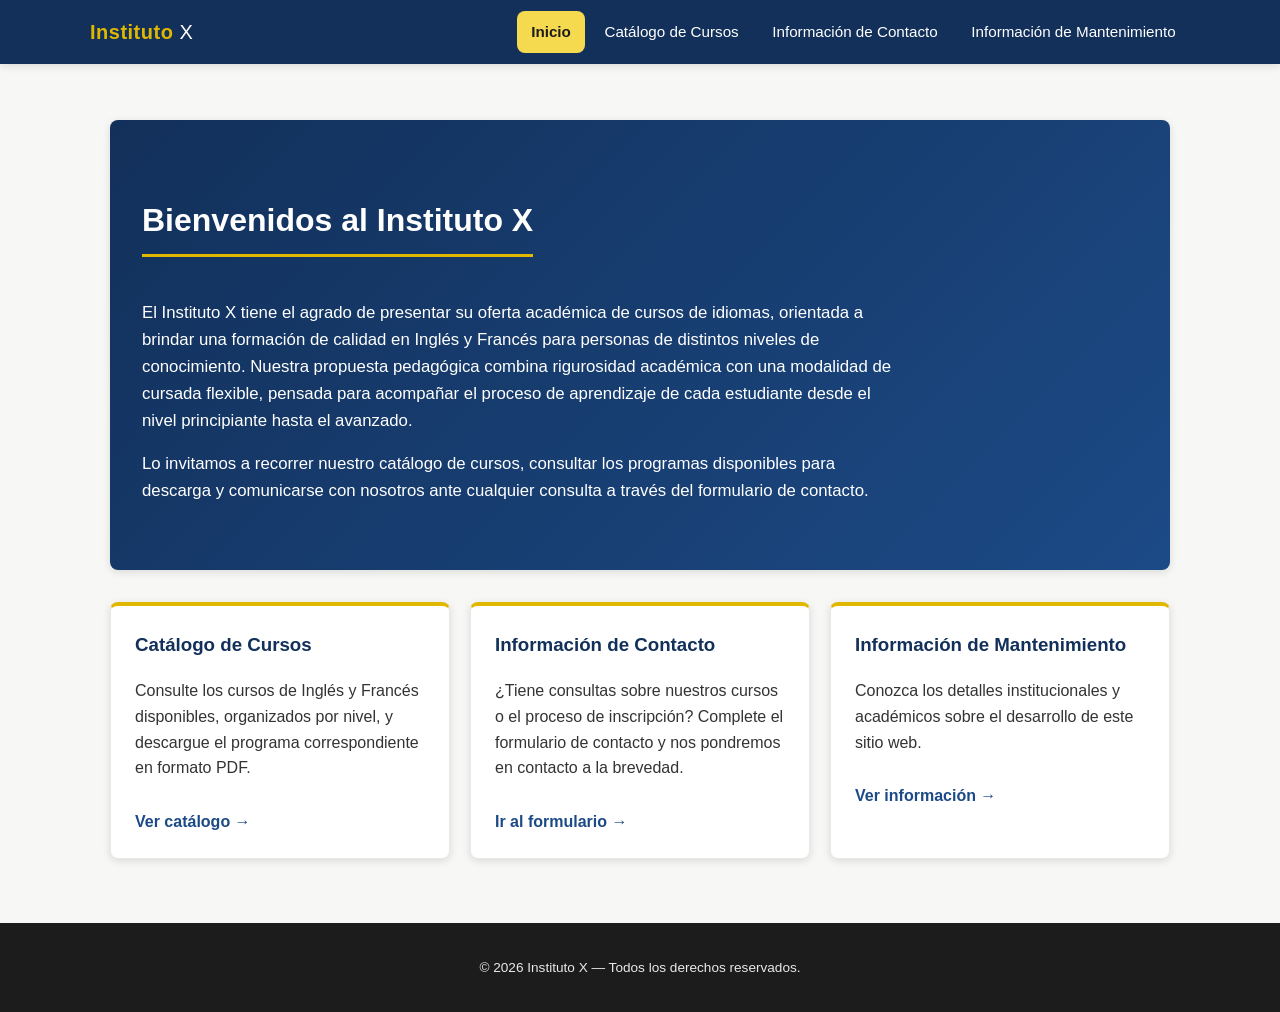
<file: Claude/InstitucionX/index.html>
<!DOCTYPE html>
<html lang="es">
<head>
  <meta charset="UTF-8">
  <meta name="viewport" content="width=device-width, initial-scale=1.0">
  <title>Instituto X | Cursos de Idiomas</title>
  <link rel="stylesheet" href="estiloIA.css">
</head>
<body>

  <nav class="navbar">
    <div class="navbar-inner">
      <a href="index.html" class="navbar-brand">Instituto <span>X</span></a>
      <ul class="navbar-links">
        <li><a href="index.html" class="activo">Inicio</a></li>
        <li><a href="catalogo.html">Catálogo de Cursos</a></li>
        <li><a href="contacto.html">Información de Contacto</a></li>
        <li><a href="mantenimiento.html">Información de Mantenimiento</a></li>
      </ul>
    </div>
  </nav>
  <div class="espaciador-navbar"></div>

  <main>
    <section class="hero">
      <h1>Bienvenidos al Instituto X</h1>
      <p>
        El Instituto X tiene el agrado de presentar su oferta académica de cursos de idiomas,
        orientada a brindar una formación de calidad en Inglés y Francés para personas de
        distintos niveles de conocimiento. Nuestra propuesta pedagógica combina rigurosidad
        académica con una modalidad de cursada flexible, pensada para acompañar el proceso de
        aprendizaje de cada estudiante desde el nivel principiante hasta el avanzado.
      </p>
      <p>
        Lo invitamos a recorrer nuestro catálogo de cursos, consultar los programas disponibles
        para descarga y comunicarse con nosotros ante cualquier consulta a través del formulario
        de contacto.
      </p>
    </section>

    <section class="tarjetas-inicio">
      <article class="tarjeta-inicio">
        <h3>Catálogo de Cursos</h3>
        <p>Consulte los cursos de Inglés y Francés disponibles, organizados por nivel, y descargue
          el programa correspondiente en formato PDF.</p>
        <a href="catalogo.html">Ver catálogo &rarr;</a>
      </article>

      <article class="tarjeta-inicio">
        <h3>Información de Contacto</h3>
        <p>¿Tiene consultas sobre nuestros cursos o el proceso de inscripción? Complete el
          formulario de contacto y nos pondremos en contacto a la brevedad.</p>
        <a href="contacto.html">Ir al formulario &rarr;</a>
      </article>

      <article class="tarjeta-inicio">
        <h3>Información de Mantenimiento</h3>
        <p>Conozca los detalles institucionales y académicos sobre el desarrollo de este sitio
          web.</p>
        <a href="mantenimiento.html">Ver información &rarr;</a>
      </article>
    </section>
  </main>

  <footer>
    <p>&copy; 2026 Instituto X &mdash; Todos los derechos reservados.</p>
  </footer>

</body>
</html>
</file>
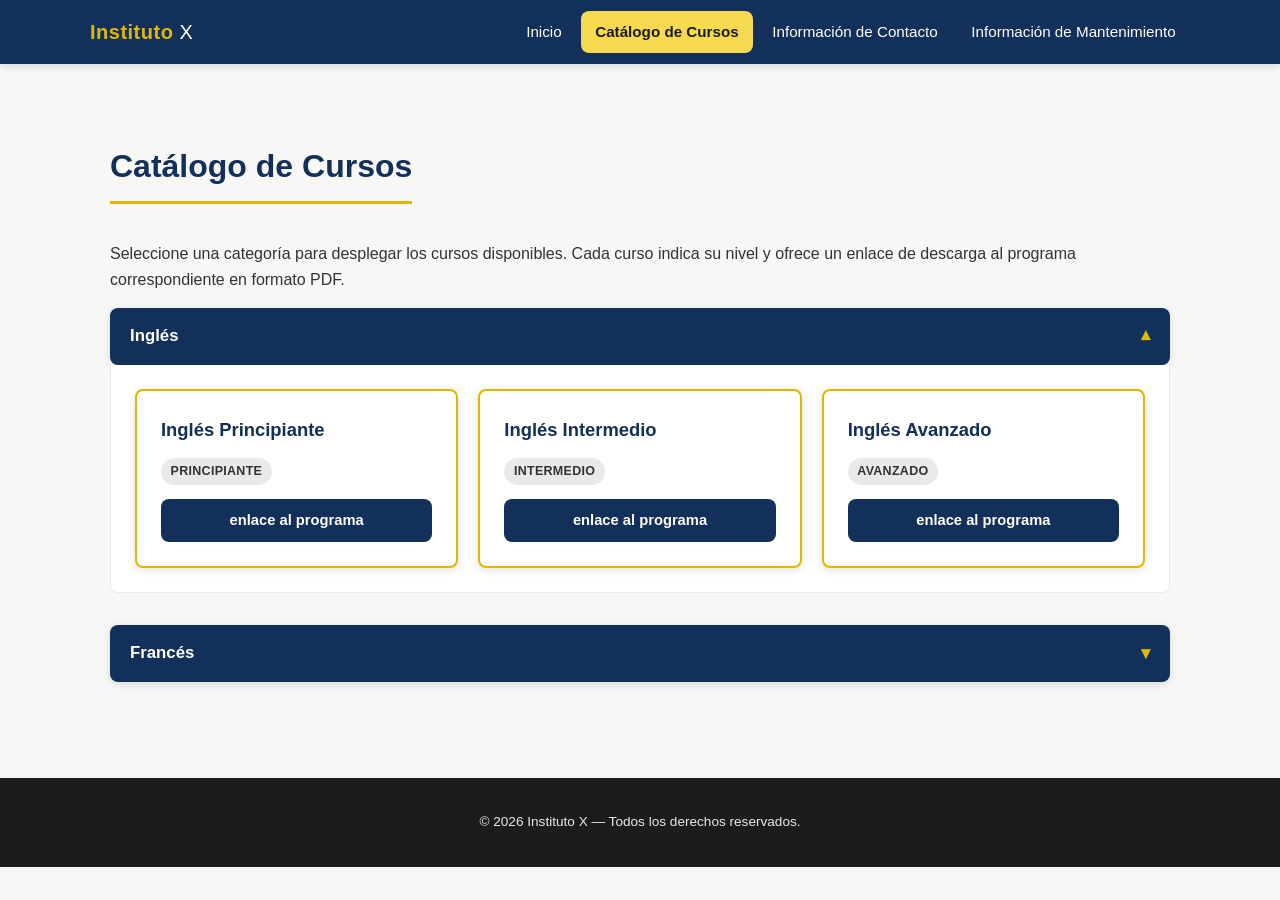
<file: Claude/InstitucionX/catalogo.html>
<!DOCTYPE html>
<html lang="es">
<head>
  <meta charset="UTF-8">
  <meta name="viewport" content="width=device-width, initial-scale=1.0">
  <title>Catálogo de Cursos | Instituto X</title>
  <link rel="stylesheet" href="estiloIA.css">
</head>
<body>

  <nav class="navbar">
    <div class="navbar-inner">
      <a href="index.html" class="navbar-brand">Instituto <span>X</span></a>
      <ul class="navbar-links">
        <li><a href="index.html">Inicio</a></li>
        <li><a href="catalogo.html" class="activo">Catálogo de Cursos</a></li>
        <li><a href="contacto.html">Información de Contacto</a></li>
        <li><a href="mantenimiento.html">Información de Mantenimiento</a></li>
      </ul>
    </div>
  </nav>
  <div class="espaciador-navbar"></div>

  <main>
    <h1>Catálogo de Cursos</h1>
    <p>
      Seleccione una categoría para desplegar los cursos disponibles. Cada curso indica su nivel
      y ofrece un enlace de descarga al programa correspondiente en formato PDF.
    </p>

    <!-- Categoría: Inglés -->
    <details class="selector-categoria" open>
      <summary>Inglés</summary>
      <div class="panel-cursos">
        <div class="grilla-cursos">

          <article class="caja-curso">
            <div>
              <h3>Inglés Principiante</h3>
              <span class="nivel">Principiante</span>
            </div>
            <a class="enlace-programa" href="programas/ingles_principiante.pdf" download>enlace al programa</a>
          </article>

          <article class="caja-curso">
            <div>
              <h3>Inglés Intermedio</h3>
              <span class="nivel">Intermedio</span>
            </div>
            <a class="enlace-programa" href="programas/ingles_intermedio.pdf" download>enlace al programa</a>
          </article>

          <article class="caja-curso">
            <div>
              <h3>Inglés Avanzado</h3>
              <span class="nivel">Avanzado</span>
            </div>
            <a class="enlace-programa" href="programas/ingles_avanzado.pdf" download>enlace al programa</a>
          </article>

        </div>
      </div>
    </details>

    <!-- Categoría: Francés -->
    <details class="selector-categoria">
      <summary>Francés</summary>
      <div class="panel-cursos">
        <div class="grilla-cursos">

          <article class="caja-curso">
            <div>
              <h3>Francés Principiante</h3>
              <span class="nivel">Principiante</span>
            </div>
            <a class="enlace-programa" href="programas/frances_principiante.pdf" download>enlace al programa</a>
          </article>

          <article class="caja-curso">
            <div>
              <h3>Francés Intermedio</h3>
              <span class="nivel">Intermedio</span>
            </div>
            <a class="enlace-programa" href="programas/frances_intermedio.pdf" download>enlace al programa</a>
          </article>

          <article class="caja-curso">
            <div>
              <h3>Francés Avanzado</h3>
              <span class="nivel">Avanzado</span>
            </div>
            <a class="enlace-programa" href="programas/frances_avanzado.pdf" download>enlace al programa</a>
          </article>

        </div>
      </div>
    </details>
  </main>

  <footer>
    <p>&copy; 2026 Instituto X &mdash; Todos los derechos reservados.</p>
  </footer>

</body>
</html>
</file>
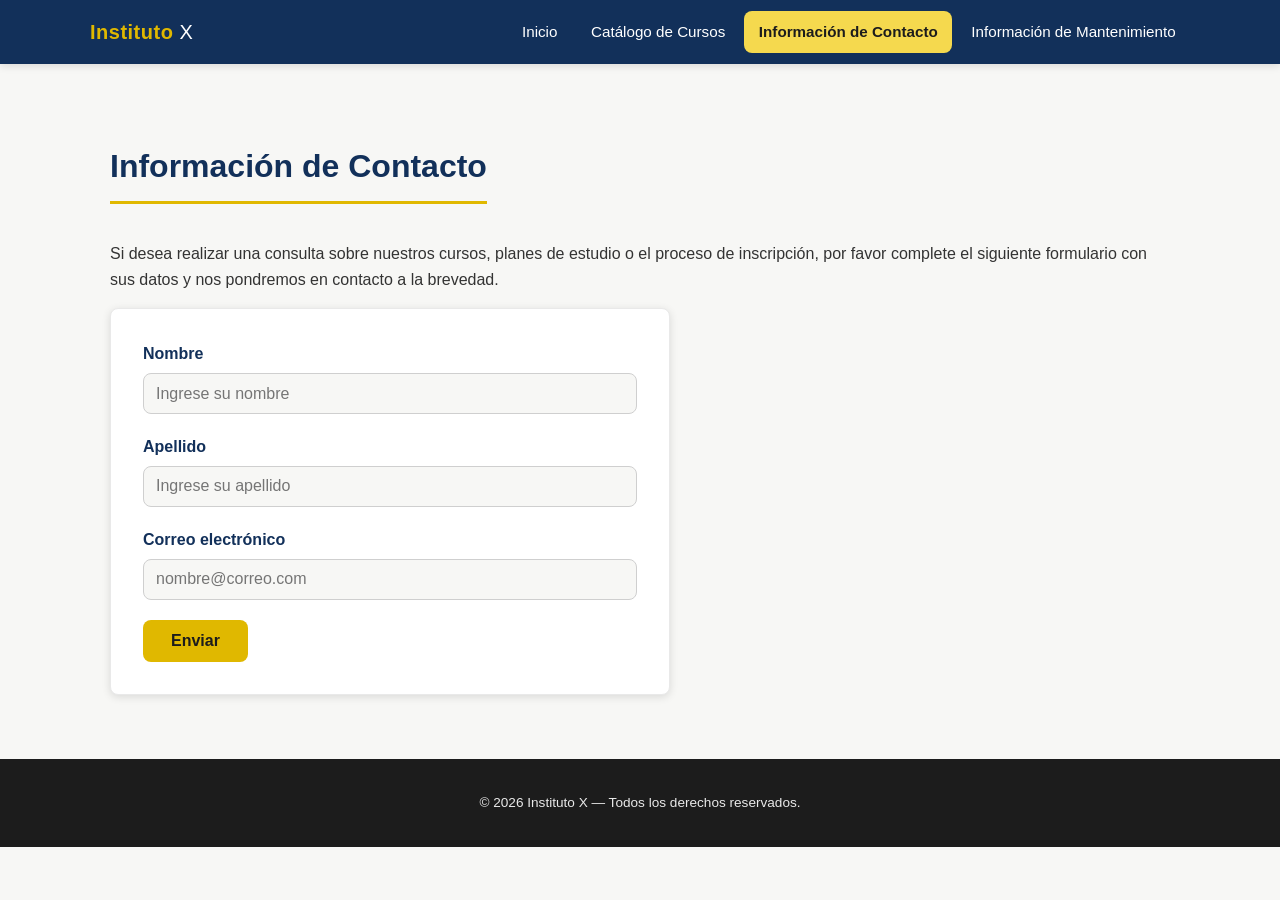
<file: Claude/InstitucionX/contacto.html>
<!DOCTYPE html>
<html lang="es">
<head>
  <meta charset="UTF-8">
  <meta name="viewport" content="width=device-width, initial-scale=1.0">
  <title>Información de Contacto | Instituto X</title>
  <link rel="stylesheet" href="estiloIA.css">
</head>
<body>

  <nav class="navbar">
    <div class="navbar-inner">
      <a href="index.html" class="navbar-brand">Instituto <span>X</span></a>
      <ul class="navbar-links">
        <li><a href="index.html">Inicio</a></li>
        <li><a href="catalogo.html">Catálogo de Cursos</a></li>
        <li><a href="contacto.html" class="activo">Información de Contacto</a></li>
        <li><a href="mantenimiento.html">Información de Mantenimiento</a></li>
      </ul>
    </div>
  </nav>
  <div class="espaciador-navbar"></div>

  <main>
    <h1>Información de Contacto</h1>
    <p>
      Si desea realizar una consulta sobre nuestros cursos, planes de estudio o el proceso de
      inscripción, por favor complete el siguiente formulario con sus datos y nos pondremos en
      contacto a la brevedad.
    </p>

    <form class="formulario-contacto" action="mailto:contacto@institutox.edu.ar" method="post" enctype="text/plain">
      <div class="campo">
        <label for="nombre">Nombre</label>
        <input type="text" id="nombre" name="nombre" placeholder="Ingrese su nombre" required>
      </div>

      <div class="campo">
        <label for="apellido">Apellido</label>
        <input type="text" id="apellido" name="apellido" placeholder="Ingrese su apellido" required>
      </div>

      <div class="campo">
        <label for="mail">Correo electrónico</label>
        <input type="email" id="mail" name="mail" placeholder="nombre@correo.com" required>
      </div>

      <button type="submit" class="boton-enviar">Enviar</button>
    </form>
  </main>

  <footer>
    <p>&copy; 2026 Instituto X &mdash; Todos los derechos reservados.</p>
  </footer>

</body>
</html>
</file>
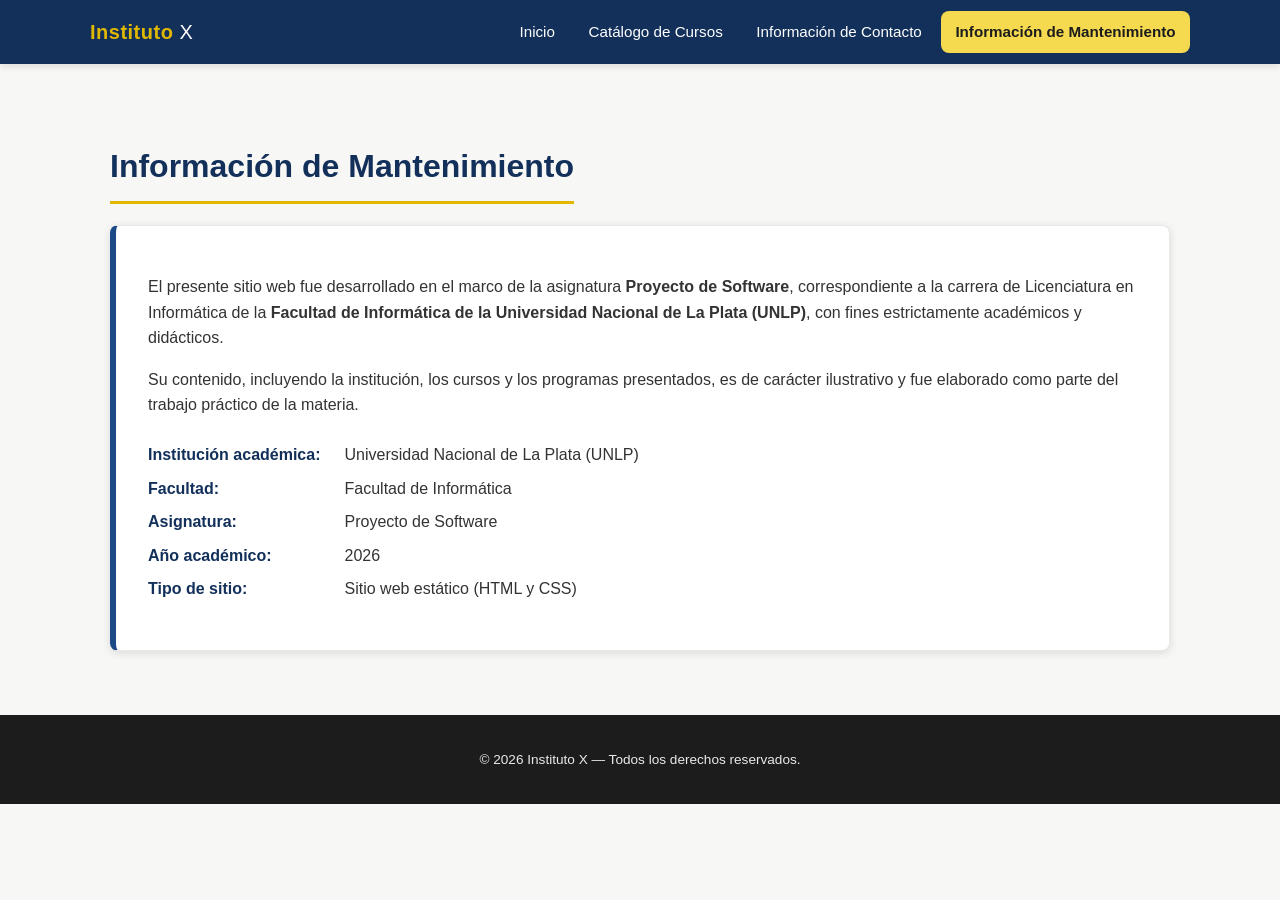
<file: Claude/InstitucionX/mantenimiento.html>
<!DOCTYPE html>
<html lang="es">
<head>
  <meta charset="UTF-8">
  <meta name="viewport" content="width=device-width, initial-scale=1.0">
  <title>Información de Mantenimiento | Instituto X</title>
  <link rel="stylesheet" href="estiloIA.css">
</head>
<body>

  <nav class="navbar">
    <div class="navbar-inner">
      <a href="index.html" class="navbar-brand">Instituto <span>X</span></a>
      <ul class="navbar-links">
        <li><a href="index.html">Inicio</a></li>
        <li><a href="catalogo.html">Catálogo de Cursos</a></li>
        <li><a href="contacto.html">Información de Contacto</a></li>
        <li><a href="mantenimiento.html" class="activo">Información de Mantenimiento</a></li>
      </ul>
    </div>
  </nav>
  <div class="espaciador-navbar"></div>

  <main>
    <h1>Información de Mantenimiento</h1>

    <div class="info-mantenimiento">
      <p>
        El presente sitio web fue desarrollado en el marco de la asignatura <strong>Proyecto
        de Software</strong>, correspondiente a la carrera de Licenciatura en Informática de la
        <strong>Facultad de Informática de la Universidad Nacional de La Plata (UNLP)</strong>,
        con fines estrictamente académicos y didácticos.
      </p>
      <p>
        Su contenido, incluyendo la institución, los cursos y los programas presentados, es de
        carácter ilustrativo y fue elaborado como parte del trabajo práctico de la materia.
      </p>

      <dl>
        <dt>Institución académica:</dt>
        <dd>Universidad Nacional de La Plata (UNLP)</dd>

        <dt>Facultad:</dt>
        <dd>Facultad de Informática</dd>

        <dt>Asignatura:</dt>
        <dd>Proyecto de Software</dd>

        <dt>Año académico:</dt>
        <dd>2026</dd>

        <dt>Tipo de sitio:</dt>
        <dd>Sitio web estático (HTML y CSS)</dd>
      </dl>
    </div>
  </main>

  <footer>
    <p>&copy; 2026 Instituto X &mdash; Todos los derechos reservados.</p>
  </footer>

</body>
</html>
</file>
<file: Claude/InstitucionX/estiloIA.css>
/* =========================================================
   estiloIA.css
   Instituto X - Sitio de cursos (Inglés / Francés)
   Paleta: azul institucional, amarillo de acento, negro/grises
   ========================================================= */

:root {
  --azul-oscuro: #12305a;
  --azul: #1c4a86;
  --amarillo: #e0b800;
  --amarillo-suave: #f5d94e;
  --negro: #1c1c1c;
  --gris-oscuro: #333333;
  --gris-medio: #6b6b6b;
  --gris-claro: #e9e9e9;
  --blanco: #ffffff;
  --fondo: #f7f7f5;
  --radio: 8px;
  --sombra: 0 2px 8px rgba(0, 0, 0, 0.12);
}

* {
  box-sizing: border-box;
}

html {
  scroll-behavior: smooth;
}

body {
  margin: 0;
  font-family: "Segoe UI", Verdana, Arial, sans-serif;
  background-color: var(--fondo);
  color: var(--gris-oscuro);
  line-height: 1.6;
}

img {
  max-width: 100%;
}

/* =========================================================
   Barra de navegación: horizontal, fija y responsiva
   ========================================================= */

.navbar {
  position: fixed;
  top: 0;
  left: 0;
  width: 100%;
  background-color: var(--azul-oscuro);
  box-shadow: var(--sombra);
  z-index: 1000;
  padding: 0 1rem;
}

.navbar-inner {
  max-width: 1100px;
  margin: 0 auto;
  display: flex;
  flex-wrap: wrap;
  align-items: center;
  justify-content: space-between;
  gap: 0.5rem;
  padding: 0.7rem 0;
}

.navbar-brand {
  color: var(--amarillo);
  font-weight: 700;
  font-size: 1.25rem;
  text-decoration: none;
  letter-spacing: 0.5px;
  white-space: nowrap;
}

.navbar-brand span {
  color: var(--blanco);
  font-weight: 400;
}

.navbar-links {
  list-style: none;
  display: flex;
  flex-wrap: wrap;
  gap: 0.3rem;
  margin: 0;
  padding: 0;
}

.navbar-links li a {
  display: inline-block;
  color: var(--blanco);
  text-decoration: none;
  font-size: 0.95rem;
  padding: 0.55rem 0.9rem;
  border-radius: var(--radio);
  transition: background-color 0.2s ease, color 0.2s ease;
}

.navbar-links li a:hover,
.navbar-links li a:focus {
  background-color: var(--amarillo);
  color: var(--negro);
}

.navbar-links li a.activo {
  background-color: var(--amarillo-suave);
  color: var(--negro);
  font-weight: 600;
}

/* Espaciador para compensar la navbar fija */
.espaciador-navbar {
  height: 88px;
}

@media (max-width: 640px) {
  .navbar-inner {
    justify-content: center;
    text-align: center;
  }
  .navbar-links {
    justify-content: center;
    width: 100%;
  }
  .espaciador-navbar {
    height: 118px;
  }
}

/* =========================================================
   Estructura general de página
   ========================================================= */

main {
  max-width: 1100px;
  margin: 0 auto;
  padding: 2rem 1.25rem 4rem;
}

footer {
  background-color: var(--negro);
  color: var(--gris-claro);
  text-align: center;
  padding: 1.25rem 1rem;
  font-size: 0.85rem;
}

footer a {
  color: var(--amarillo-suave);
}

h1, h2, h3 {
  color: var(--azul-oscuro);
  font-weight: 700;
}

h1 {
  font-size: 2rem;
  border-bottom: 3px solid var(--amarillo);
  padding-bottom: 0.5rem;
  display: inline-block;
}

h2 {
  font-size: 1.4rem;
  margin-top: 2rem;
}

a {
  color: var(--azul);
}

/* =========================================================
   Home
   ========================================================= */

.hero {
  background: linear-gradient(135deg, var(--azul-oscuro), var(--azul));
  color: var(--blanco);
  border-radius: var(--radio);
  padding: 3rem 2rem;
  margin-bottom: 2rem;
  box-shadow: var(--sombra);
}

.hero h1 {
  color: var(--blanco);
  border-bottom-color: var(--amarillo);
}

.hero p {
  font-size: 1.05rem;
  max-width: 750px;
}

.tarjetas-inicio {
  display: grid;
  grid-template-columns: repeat(auto-fit, minmax(230px, 1fr));
  gap: 1.25rem;
  margin-top: 2rem;
}

.tarjeta-inicio {
  background-color: var(--blanco);
  border: 1px solid var(--gris-claro);
  border-top: 4px solid var(--amarillo);
  border-radius: var(--radio);
  padding: 1.5rem;
  box-shadow: var(--sombra);
}

.tarjeta-inicio h3 {
  margin-top: 0;
}

.tarjeta-inicio a {
  display: inline-block;
  margin-top: 0.75rem;
  font-weight: 600;
  text-decoration: none;
}

.tarjeta-inicio a:hover {
  text-decoration: underline;
}

/* =========================================================
   Formulario de contacto
   ========================================================= */

.formulario-contacto {
  background-color: var(--blanco);
  border: 1px solid var(--gris-claro);
  border-radius: var(--radio);
  padding: 2rem;
  max-width: 560px;
  box-shadow: var(--sombra);
}

.campo {
  margin-bottom: 1.25rem;
  display: flex;
  flex-direction: column;
}

.campo label {
  font-weight: 600;
  margin-bottom: 0.4rem;
  color: var(--azul-oscuro);
}

.campo input {
  padding: 0.65rem 0.75rem;
  border: 1px solid #cfcfcf;
  border-radius: var(--radio);
  font-size: 1rem;
  font-family: inherit;
  background-color: var(--fondo);
}

.campo input:focus {
  outline: 2px solid var(--amarillo);
  outline-offset: 1px;
  border-color: var(--azul);
}

.boton-enviar {
  background-color: var(--amarillo);
  color: var(--negro);
  border: none;
  padding: 0.75rem 1.75rem;
  font-size: 1rem;
  font-weight: 700;
  border-radius: var(--radio);
  cursor: pointer;
  transition: background-color 0.2s ease;
}

.boton-enviar:hover {
  background-color: var(--amarillo-suave);
}

/* =========================================================
   Página de mantenimiento / información institucional
   ========================================================= */

.info-mantenimiento {
  background-color: var(--blanco);
  border: 1px solid var(--gris-claro);
  border-left: 6px solid var(--azul);
  border-radius: var(--radio);
  padding: 2rem;
  box-shadow: var(--sombra);
}

.info-mantenimiento dl {
  display: grid;
  grid-template-columns: max-content 1fr;
  gap: 0.5rem 1.5rem;
  margin-top: 1.5rem;
}

.info-mantenimiento dt {
  font-weight: 700;
  color: var(--azul-oscuro);
}

.info-mantenimiento dd {
  margin: 0;
}

/* =========================================================
   Catálogo de cursos
   ========================================================= */

.selector-categoria {
  margin-bottom: 2rem;
}

.selector-categoria summary {
  cursor: pointer;
  list-style: none;
  background-color: var(--azul-oscuro);
  color: var(--blanco);
  font-weight: 700;
  font-size: 1.05rem;
  padding: 0.9rem 1.25rem;
  border-radius: var(--radio);
  display: flex;
  align-items: center;
  justify-content: space-between;
  box-shadow: var(--sombra);
}

.selector-categoria summary::-webkit-details-marker {
  display: none;
}

.selector-categoria summary::after {
  content: "▾";
  color: var(--amarillo);
  font-size: 1.1rem;
  margin-left: 0.75rem;
  transition: transform 0.2s ease;
}

.selector-categoria[open] summary::after {
  transform: rotate(180deg);
}

.selector-categoria summary:hover {
  background-color: var(--azul);
}

.panel-cursos {
  border: 1px solid var(--gris-claro);
  border-top: none;
  border-radius: 0 0 var(--radio) var(--radio);
  padding: 1.5rem;
  background-color: var(--blanco);
}

.grilla-cursos {
  display: grid;
  grid-template-columns: repeat(auto-fit, minmax(260px, 1fr));
  gap: 1.25rem;
}

/* Cajas de curso: borde amarillo y padding generoso, como pide la consigna */
.caja-curso {
  border: 2px solid var(--amarillo);
  border-radius: var(--radio);
  padding: 1.5rem 1.5rem;
  background-color: var(--blanco);
  box-shadow: var(--sombra);
  display: flex;
  flex-direction: column;
  justify-content: space-between;
}

.caja-curso h3 {
  margin: 0 0 0.75rem 0;
  color: var(--azul-oscuro);
  font-size: 1.15rem;
}

.caja-curso .nivel {
  display: inline-block;
  align-self: flex-start;
  background-color: var(--gris-claro);
  color: var(--gris-oscuro);
  font-size: 0.78rem;
  font-weight: 600;
  padding: 0.2rem 0.6rem;
  border-radius: 999px;
  margin-bottom: 0.9rem;
  text-transform: uppercase;
  letter-spacing: 0.3px;
}

.caja-curso .enlace-programa {
  display: inline-block;
  margin-top: auto;
  padding: 0.6rem 1rem;
  background-color: var(--azul-oscuro);
  color: var(--blanco);
  text-decoration: none;
  border-radius: var(--radio);
  font-weight: 600;
  font-size: 0.92rem;
  text-align: center;
  transition: background-color 0.2s ease;
}

.caja-curso .enlace-programa:hover {
  background-color: var(--amarillo);
  color: var(--negro);
}

/* =========================================================
   Responsivo general
   ========================================================= */

@media (max-width: 480px) {
  h1 {
    font-size: 1.6rem;
  }
  .hero {
    padding: 2rem 1.25rem;
  }
  .formulario-contacto,
  .info-mantenimiento {
    padding: 1.25rem;
  }
}
</file>
